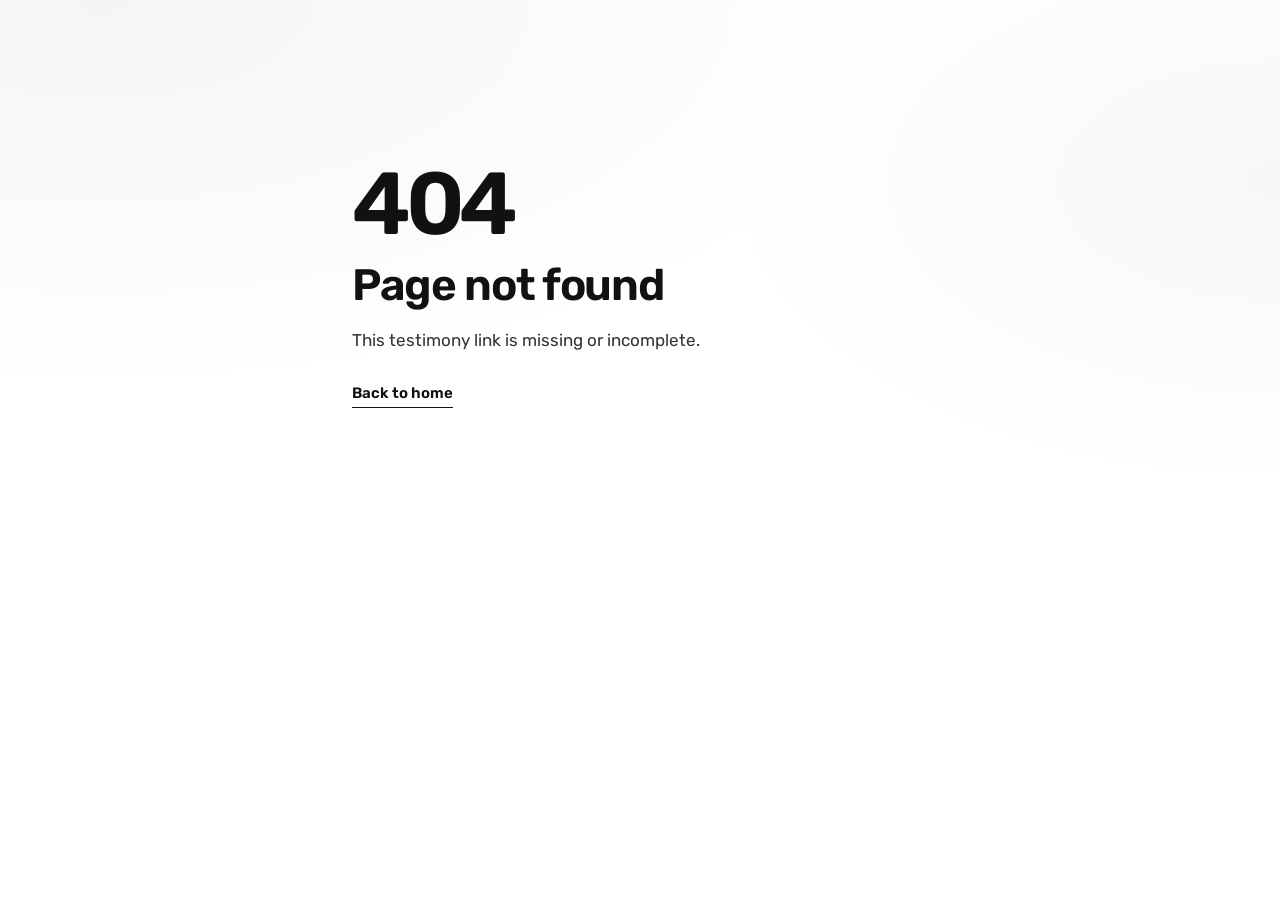
<file: testify/index.html>
<!DOCTYPE html>
<html lang="en">
<head>
  <meta charset="utf-8">
  <meta name="viewport" content="width=device-width, initial-scale=1.0">
  <meta
    name="description"
    content="Leave a testimonial for Yaswanth Kumar Rajavarapu (Minnu)."
  >
  <title>Leave a testimonial · Mr.Minnu</title>
  <link rel="icon" type="image/png" href="/assets/favicon.png">
  <link rel="apple-touch-icon" href="/assets/favicon.png">
  <script>
    (function () {
      try {
        var pref = localStorage.getItem('theme-pref') || 'system';
        var dark = window.matchMedia('(prefers-color-scheme: dark)').matches;
        var resolved =
          pref === 'light' ? 'light' : pref === 'dark' ? 'dark' : dark ? 'dark' : 'light';
        document.documentElement.setAttribute('data-theme', resolved);
        document.documentElement.setAttribute('data-theme-pref', pref);
      } catch (e) {
        document.documentElement.setAttribute('data-theme', 'light');
        document.documentElement.setAttribute('data-theme-pref', 'system');
      }
    })();
  </script>
  <link rel="preconnect" href="https://fonts.googleapis.com">
  <link rel="preconnect" href="https://fonts.gstatic.com" crossorigin>
  <link
    href="https://fonts.googleapis.com/css2?family=Rubik:ital,wght@0,400;0,500;0,600;0,700;1,500&display=swap"
    rel="stylesheet"
  >
  <link rel="stylesheet" href="/styles.css">
  <script defer src="/testify_main.dart.js"></script>
</head>
<body class="testify-body">
  <div id="app" class="app-shell" aria-live="polite"></div>
</body>
</html>
</file>
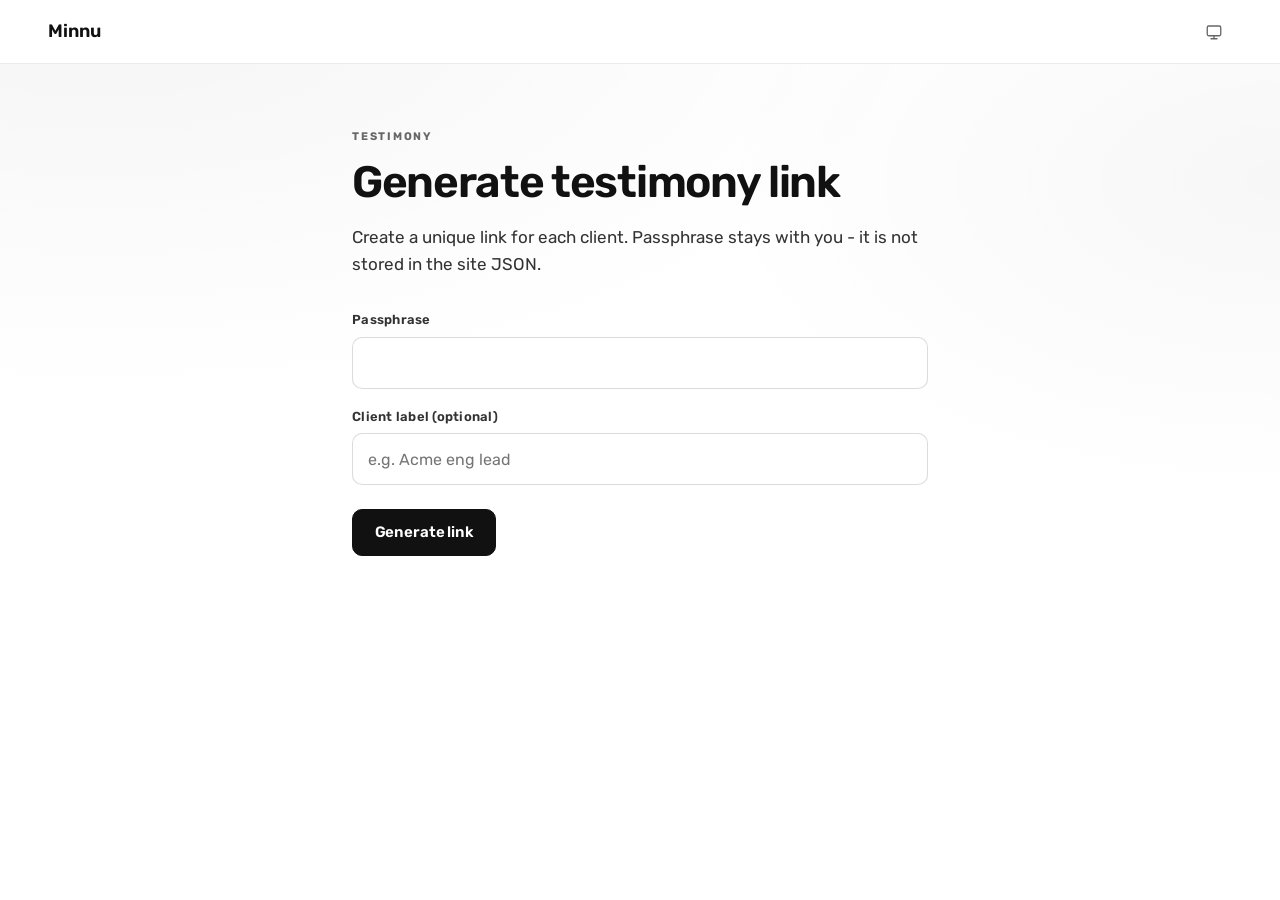
<file: testify/new/index.html>
<!DOCTYPE html>
<html lang="en">
<head>
  <meta charset="utf-8">
  <meta name="viewport" content="width=device-width, initial-scale=1.0">
  <meta name="robots" content="noindex,nofollow">
  <title>Generate testimony link · Mr.Minnu</title>
  <link rel="icon" type="image/png" href="/assets/favicon.png">
  <script>
    (function () {
      try {
        var pref = localStorage.getItem('theme-pref') || 'system';
        var dark = window.matchMedia('(prefers-color-scheme: dark)').matches;
        var resolved =
          pref === 'light' ? 'light' : pref === 'dark' ? 'dark' : dark ? 'dark' : 'light';
        document.documentElement.setAttribute('data-theme', resolved);
        document.documentElement.setAttribute('data-theme-pref', pref);
      } catch (e) {
        document.documentElement.setAttribute('data-theme', 'light');
        document.documentElement.setAttribute('data-theme-pref', 'system');
      }
    })();
  </script>
  <link rel="preconnect" href="https://fonts.googleapis.com">
  <link rel="preconnect" href="https://fonts.gstatic.com" crossorigin>
  <link
    href="https://fonts.googleapis.com/css2?family=Rubik:ital,wght@0,400;0,500;0,600;0,700;1,500&display=swap"
    rel="stylesheet"
  >
  <link rel="stylesheet" href="/styles.css">
  <script defer src="/testify_new_main.dart.js"></script>
</head>
<body class="testify-body">
  <div id="app" class="app-shell" aria-live="polite"></div>
</body>
</html>
</file>
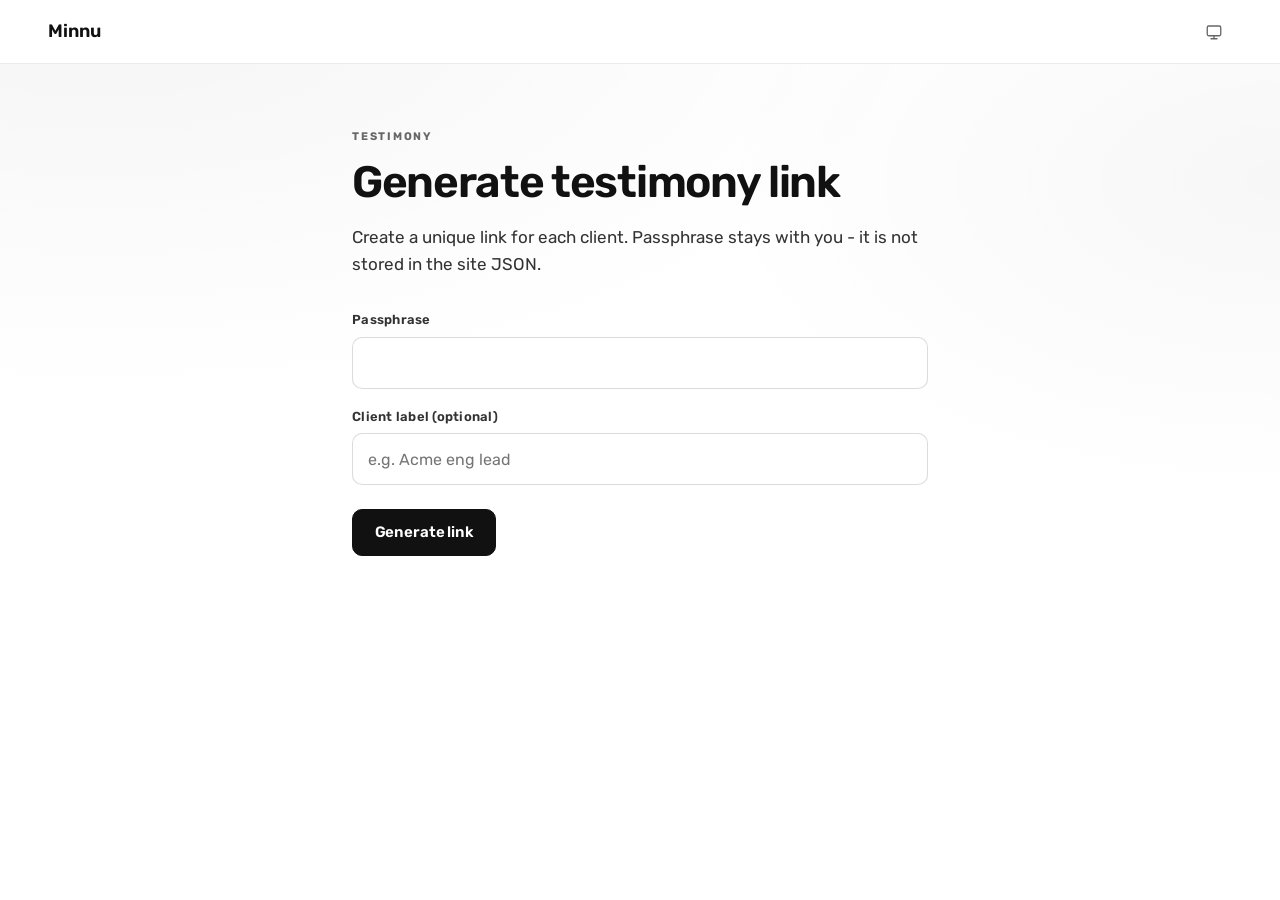
<file: invite.html>
<!DOCTYPE html>
<html lang="en">
<head>
  <meta charset="utf-8">
  <title>Redirecting…</title>
  <script>
    (function () {
      var target = '/testify/new' + location.search + location.hash;
      if (location.replace) location.replace(target);
      else location.href = target;
    })();
  </script>
  <meta http-equiv="refresh" content="0;url=/testify/new">
</head>
<body>
  <a href="/testify/new">Continue to testimony link generator</a>
</body>
</html>
</file>
<file: styles.css>
:root,
html[data-theme='light'] {
  color-scheme: light;
  --bg: #ffffff;
  --ink: #111111;
  --ink-soft: #333333;
  --muted: #666666;
  --line: rgba(0, 0, 0, 0.08);
  --line-strong: rgba(0, 0, 0, 0.14);
  --accent: #111111;
  --selection: rgba(0, 0, 0, 0.08);
  --elevated: #ffffff;
  --shadow-soft: 0 1px 0 rgba(0, 0, 0, 0.04);
  --shadow-menu: 0 12px 24px rgba(0, 0, 0, 0.06);
  --shadow-logo: 0 2px 8px rgba(0, 0, 0, 0.06), 0 1px 2px rgba(0, 0, 0, 0.035);
  --phone-screen: #ffffff;
  --splash-fallback-ink: #121110;
  --splash-fallback-muted: #7a756c;
  --dash: rgba(0, 0, 0, 0.16);
  --chip-bg: rgba(0, 0, 0, 0.04);
  --phone-w-max: 268px;
  --phone-max-h: calc(100svh - var(--header) - 5rem);
  --phone-w: min(
    var(--phone-w-max),
    30vw,
    calc(var(--phone-max-h) * 900 / 1840)
  );
  --header: 4rem;
  --font: 'Rubik', system-ui, sans-serif;
  --ease-out: cubic-bezier(0.22, 1, 0.36, 1);
}

html[data-theme='dark'] {
  color-scheme: dark;
  --bg: #0e0e0e;
  --ink: #f2f2f2;
  --ink-soft: #c8c8c8;
  --muted: #8a8a8a;
  --line: rgba(255, 255, 255, 0.1);
  --line-strong: rgba(255, 255, 255, 0.18);
  --accent: #f2f2f2;
  --selection: rgba(255, 255, 255, 0.14);
  --elevated: #161616;
  --shadow-soft: 0 1px 0 rgba(255, 255, 255, 0.04);
  --shadow-menu: 0 16px 32px rgba(0, 0, 0, 0.45);
  --shadow-logo: 0 2px 10px rgba(0, 0, 0, 0.35), 0 1px 2px rgba(0, 0, 0, 0.25);
  --phone-screen: #161616;
  --splash-fallback-ink: #f2f2f2;
  --splash-fallback-muted: #8a8a8a;
  --dash: rgba(255, 255, 255, 0.22);
  --chip-bg: rgba(255, 255, 255, 0.06);
}

*,
*::before,
*::after {
  box-sizing: border-box;
}

html {
  scroll-behavior: smooth;
  scroll-padding-top: var(--header);
}

body {
  margin: 0;
  font-family: var(--font);
  font-size: 1rem;
  line-height: 1.55;
  color: var(--ink);
  background: var(--bg);
  -webkit-font-smoothing: antialiased;
  transition:
    color 0.2s var(--ease-out),
    background-color 0.2s var(--ease-out);
}

::selection {
  background: var(--selection);
  color: var(--ink);
}

a {
  color: inherit;
}

.wrap {
  width: min(100% - 3rem, 74rem);
  margin-inline: auto;
}

/* --- Header --- */

.site-header {
  position: fixed;
  inset: 0 0 auto;
  z-index: 300;
  height: var(--header);
  background: var(--bg);
  border-bottom: 1px solid var(--line);
  box-shadow: var(--shadow-soft);
}

.header-inner {
  display: flex;
  align-items: center;
  justify-content: space-between;
  height: 100%;
  gap: 1rem;
}

.brand {
  font-family: var(--font);
  font-size: 1.125rem;
  font-weight: 600;
  text-decoration: none;
  color: var(--ink);
}

.site-nav {
  display: flex;
  align-items: center;
  gap: 2rem;
}

.theme-menu {
  position: relative;
  margin-left: 0.25rem;
}

.theme-trigger {
  display: inline-flex;
  align-items: center;
  justify-content: center;
  width: 2.25rem;
  height: 2.25rem;
  padding: 0;
  border: 1px solid transparent;
  border-radius: 999px;
  background: transparent;
  color: var(--muted);
  cursor: pointer;
  transition:
    color 0.2s var(--ease-out),
    background 0.2s var(--ease-out),
    border-color 0.2s var(--ease-out);
}

.theme-trigger:hover,
.theme-menu.is-open .theme-trigger {
  color: var(--ink);
  background: var(--chip-bg);
  border-color: var(--line);
}

.theme-trigger-icon,
.theme-option-icon {
  display: inline-flex;
  align-items: center;
  justify-content: center;
  line-height: 0;
}

.theme-trigger-icon svg,
.theme-option-icon svg {
  display: block;
}

.theme-menu-panel {
  position: absolute;
  top: calc(100% + 0.5rem);
  right: 0;
  z-index: 320;
  min-width: 9.5rem;
  padding: 0.35rem;
  border: 1px solid var(--line);
  border-radius: 12px;
  background: var(--elevated);
  box-shadow: var(--shadow-menu);
  opacity: 0;
  visibility: hidden;
  pointer-events: none;
  transform: translateY(-0.25rem);
  transition:
    opacity 0.18s var(--ease-out),
    transform 0.18s var(--ease-out),
    visibility 0.18s;
}

.theme-menu.is-open .theme-menu-panel {
  opacity: 1;
  visibility: visible;
  pointer-events: auto;
  transform: translateY(0);
}

.theme-option {
  display: flex;
  align-items: center;
  gap: 0.65rem;
  width: 100%;
  padding: 0.55rem 0.65rem;
  border: none;
  border-radius: 8px;
  background: transparent;
  color: var(--ink-soft);
  cursor: pointer;
  font-family: var(--font);
  font-size: 0.8125rem;
  font-weight: 500;
  text-align: left;
  transition:
    color 0.15s var(--ease-out),
    background 0.15s var(--ease-out);
}

.theme-option:hover {
  color: var(--ink);
  background: var(--chip-bg);
}

.theme-option.is-active {
  color: var(--ink);
  background: var(--chip-bg);
}

.theme-option-label {
  line-height: 1;
}

.nav-toggle {
  display: none;
  width: 2.5rem;
  height: 2.5rem;
  padding: 0;
  border: none;
  background: transparent;
  cursor: pointer;
  align-items: center;
  justify-content: center;
  flex-direction: column;
  gap: 5px;
}

.nav-toggle-bar {
  display: block;
  width: 1.25rem;
  height: 1.5px;
  background: var(--ink);
  transition:
    transform 0.25s var(--ease-out),
    opacity 0.2s var(--ease-out);
  transform-origin: center;
}

.nav-link {
  font-size: 0.8125rem;
  font-weight: 500;
  color: var(--muted);
  text-decoration: none;
  transition: color 0.25s var(--ease-out);
}

.nav-link:hover {
  color: var(--ink);
}

.nav-link.is-nav-hidden,
.nav-link[hidden] {
  display: none !important;
}

/* --- Full-screen sections --- */

.section-fullscreen {
  min-height: 100svh;
  min-height: 100dvh;
  box-sizing: border-box;
  display: flex;
  flex-direction: column;
  justify-content: center;
  padding-top: var(--header);
  padding-bottom: 3rem;
}

.section-fullscreen-inner {
  width: 100%;
}

/* --- Hero --- */

.hero {
  justify-content: flex-end;
  padding: calc(var(--header) + 2rem) 0 4rem;
  background: var(--bg);
  border-bottom: 1px solid var(--line);
}

.hero-inner {
  display: grid;
  grid-template-columns: 1fr auto;
  gap: 3rem 4rem;
  align-items: center;
}

.hero-display {
  max-width: 38rem;
}

.hero-eyebrow {
  display: flex;
  flex-wrap: wrap;
  align-items: center;
  gap: 0.75rem 1.25rem;
  margin: 0 0 1.5rem;
  font-size: 0.75rem;
  font-weight: 600;
  letter-spacing: 0.12em;
  text-transform: uppercase;
  color: var(--muted);
}

.hero-eyebrow-line {
  flex-shrink: 0;
  width: 2rem;
  height: 1px;
  background: var(--line-strong);
}

.hero-eyebrow-text {
  width: auto;
  height: auto;
  min-width: 0;
  background: none;
  line-height: 1.4;
}

.hero-headline {
  margin: 0;
  font-family: var(--font);
  font-size: clamp(2.75rem, 9vw, 5.5rem);
  font-weight: 600;
  line-height: 1.05;
  letter-spacing: -0.03em;
}

.hero-headline.rich-html em {
  font-style: normal;
  font-weight: 600;
  color: var(--ink-soft);
  font-size: clamp(1.35rem, 4.5vw, 2.75rem);
  letter-spacing: -0.02em;
  line-height: 1.15;
  display: block;
  margin-top: 0.2em;
}

.hero-sub {
  margin: 1.75rem 0 0;
  max-width: 28rem;
  font-size: 1.125rem;
  color: var(--ink-soft);
}

.hero-name {
  margin: 2.5rem 0 0;
  font-size: 0.9375rem;
  color: var(--muted);
}

.hero-name strong {
  color: var(--ink);
  font-weight: 600;
}

.hero-scroll {
  margin-top: 4rem;
  display: inline-flex;
  align-items: center;
  gap: 0.75rem;
  font-size: 0.8125rem;
  font-weight: 500;
  color: var(--muted);
  text-decoration: none;
}

.hero-scroll-line {
  width: 3rem;
  height: 1px;
  background: var(--ink);
  transform-origin: left;
  animation: scroll-pulse 2s var(--ease-out) infinite;
}

@keyframes scroll-pulse {
  0%,
  100% {
    transform: scaleX(0.35);
    opacity: 0.4;
  }
  50% {
    transform: scaleX(1);
    opacity: 1;
  }
}

.hero-visual {
  display: flex;
  justify-content: center;
  align-items: center;
}

.hero-portrait-wrap {
  margin: 0;
  width: auto;
  max-width: min(420px, 44vw);
  line-height: 0;
}

.hero-portrait {
  display: block;
  width: auto;
  max-width: 100%;
  height: auto;
  max-height: min(78svh, 640px);
  object-fit: contain;
  object-position: center bottom;
}

.hero-phone-slot {
  position: relative;
  padding-bottom: 2rem;
}

.hero-phone-slot .device-shell {
  transform: translateY(4%);
}

/* --- Work intro --- */

.work-intro {
  background: var(--bg);
  border-bottom: 1px solid var(--line);
}

.work-intro-inner h2 {
  margin: 0;
  font-family: var(--font);
  font-size: clamp(2rem, 5vw, 3rem);
  font-weight: 600;
  letter-spacing: -0.02em;
}

.work-intro-inner {
  max-width: 36rem;
}

.work-intro-lead {
  margin: 1rem 0 0;
  font-size: 1.0625rem;
  color: var(--muted);
  max-width: 32rem;
}

.work-intro .hero-scroll {
  margin-top: 2.5rem;
}

/* --- Work showcase --- */

.work-showcase {
  background: var(--bg);
}

.work-layout {
  display: grid;
  grid-template-columns: minmax(0, 1fr) minmax(0, var(--phone-w));
  gap: clamp(2rem, 6vw, 5rem);
  align-items: start;
}

.work-left-col {
  min-width: 0;
}

.experience-group {
  position: relative;
}

.employer-pane {
  position: sticky;
  top: var(--header);
  z-index: 2;
  padding: 1rem 0 1.25rem;
  margin-bottom: 0.5rem;
  background: var(--bg);
  border-bottom: 1px solid var(--line);
}

.employer-company {
  margin: 0 0 0.35rem;
  font-family: var(--font);
  font-size: 1.2rem;
  font-weight: 600;
  line-height: 1.25;
}

.employer-label {
  margin: 0 0 0.35rem;
  font-size: 0.6875rem;
  font-weight: 700;
  letter-spacing: 0.16em;
  text-transform: uppercase;
  color: var(--muted);
}

.employer-role {
  margin: 0 0 0.25rem;
  font-size: 1rem;
  font-weight: 500;
  color: var(--ink-soft);
}

.employer-meta {
  margin: 0;
  font-size: 0.875rem;
  color: var(--muted);
}

.work-panels {
  padding: 0;
}

.work-panel {
  min-height: 100svh;
  height: 100svh;
  box-sizing: border-box;
  display: flex;
  align-items: center;
  padding: 2rem 0;
}

.work-panel.is-active .panel-app {
  font-weight: 700;
}

.work-panel-inner {
  max-width: 34rem;
}

.panel-subtitle {
  margin: 0 0 0.75rem;
  font-size: 0.875rem;
  font-weight: 500;
  letter-spacing: 0.02em;
  color: var(--muted);
}

.panel-app {
  margin: 0 0 0.35rem;
  font-family: var(--font);
  font-size: clamp(1.75rem, 4vw, 2.75rem);
  font-weight: 600;
  line-height: 1.1;
  letter-spacing: -0.02em;
}

.panel-app-header {
  margin: 0 0 0.35rem;
}

.panel-app-logos {
  display: none;
}

.panel-app-logo {
  display: block;
  height: 2.25rem;
  width: auto;
  object-fit: contain;
  border-radius: 10px;
  box-shadow:
    0 2px 8px rgba(0, 0, 0, 0.06),
    0 1px 2px rgba(0, 0, 0, 0.035);
}

.panel-app-mark {
  display: grid;
  place-items: center;
  min-width: 2.25rem;
  height: 2.25rem;
  padding: 0 0.5rem;
  border-radius: 10px;
  font-size: 0.75rem;
  font-weight: 700;
  color: var(--ink-soft);
  background: rgba(0, 0, 0, 0.05);
  box-shadow:
    0 2px 8px rgba(0, 0, 0, 0.06),
    0 1px 2px rgba(0, 0, 0, 0.035);
}

.panel-role {
  display: none;
}

.panel-meta {
  margin: 0 0 1.25rem;
  font-size: 0.9375rem;
  color: var(--muted);
}

.panel-tags {
  display: flex;
  flex-wrap: wrap;
  gap: 0.5rem;
  margin-bottom: 1.5rem;
}

.panel-tag {
  padding: 0.35rem 0.75rem;
  font-size: 0.6875rem;
  font-weight: 600;
  letter-spacing: 0.06em;
  text-transform: uppercase;
  border: 1px solid var(--line-strong);
  border-radius: 999px;
  background: var(--bg);
}

.panel-copy {
  margin: 0;
  font-size: 1.0625rem;
  color: var(--ink-soft);
  line-height: 1.65;
}

.panel-highlights {
  margin: 1.25rem 0 0;
  padding: 0;
  list-style: none;
}

.panel-highlights li {
  position: relative;
  padding-left: 1.25rem;
  margin-bottom: 0.65rem;
  font-size: 0.9375rem;
  color: var(--ink-soft);
}

.panel-highlights li::before {
  content: '';
  position: absolute;
  left: 0;
  top: 0.65em;
  width: 5px;
  height: 5px;
  border-radius: 50%;
  background: var(--accent);
}

.work-sticky {
  position: sticky;
  top: calc(var(--header) + 0.75rem);
  z-index: 5;
  width: var(--phone-w);
  max-width: 100%;
  justify-self: end;
  height: var(--phone-max-h);
  max-height: var(--phone-max-h);
  display: flex;
  flex-direction: column;
  align-items: center;
  justify-content: center;
  padding: 0;
  background: var(--bg);
  isolation: isolate;
}

.work-sticky-inner {
  display: flex;
  flex-direction: column;
  align-items: center;
  width: 100%;
  max-height: 100%;
}

/* --- Sticky icon stage (no phone bezel) --- */

.device-shell {
  position: relative;
  width: 100%;
  max-width: var(--phone-w);
  max-height: min(var(--phone-max-h), 100%);
  flex-shrink: 1;
  min-height: 0;
}

.device-mockup {
  position: relative;
  width: 100%;
  aspect-ratio: 1;
  max-height: min(var(--phone-max-h), 100%);
  line-height: 0;
  isolation: isolate;
}

.device-viewport {
  position: absolute;
  inset: 0;
  overflow: hidden;
  background: transparent;
  line-height: 1.35;
  font-family: var(--font);
}

.splash-stack {
  position: absolute;
  inset: 0;
}

.splash-slide {
  position: absolute;
  inset: 0;
  opacity: 0;
  transform: scale(1.05);
  filter: blur(8px);
  transition:
    opacity 0.7s var(--ease-out),
    transform 0.85s var(--ease-out),
    filter 0.7s var(--ease-out);
  background: transparent;
}

.splash-slide--launch {
  background: transparent;
}

.splash-inner--launch {
  position: absolute;
  inset: 0;
  display: flex;
  flex-direction: column;
  align-items: center;
  justify-content: center;
  gap: 0.4rem;
  padding: 8%;
  box-sizing: border-box;
  text-align: center;
  line-height: 1.3;
  background: transparent;
}

.splash-copy {
  display: flex;
  flex-direction: column;
  align-items: center;
  gap: 0.35rem;
  max-width: 100%;
}

.splash-logo {
  width: 5.25rem;
  height: 5.25rem;
  border-radius: 22%;
  display: grid;
  place-items: center;
  font-size: 1.5rem;
  font-weight: 700;
  letter-spacing: -0.04em;
  color: var(--splash-accent);
  background: rgba(255, 255, 255, 0.14);
  backdrop-filter: blur(12px);
  box-shadow:
    0 6px 18px rgba(0, 0, 0, 0.08),
    0 0 0 1px rgba(255, 255, 255, 0.12) inset;
  margin-bottom: 1.25rem;
}

.splash-logo img {
  width: 100%;
  height: 100%;
  object-fit: cover;
  border-radius: inherit;
}

.splash-logo--launch {
  width: auto;
  height: auto;
  max-width: 72%;
  padding: 0;
  margin-bottom: 0;
  background: none;
  backdrop-filter: none;
  box-shadow: none;
  border-radius: 0;
}

.splash-logo--launch img {
  display: block;
  width: 100%;
  height: auto;
  max-height: 168px;
  object-fit: contain;
  border-radius: 22%;
}

.splash-logos-wrap {
  display: grid;
  grid-template-columns: repeat(3, minmax(0, 1fr));
  align-items: center;
  justify-items: center;
  gap: 0.85rem 0.75rem;
  width: 100%;
  max-width: 100%;
  padding: 0.15rem 0;
}

.splash-logos-wrap img {
  display: block;
  width: auto;
  height: clamp(1.85rem, 4.8vw, 2.65rem);
  max-width: 100%;
  object-fit: contain;
  border-radius: 10px;
  opacity: 0;
  transform: translateY(8px) scale(0.92);
}

.splash-slide.is-active .splash-logos-wrap img {
  animation: splash-logo-in 0.32s var(--ease-out) forwards;
  animation-delay: calc(var(--logo-stagger, 0) * 0.07s);
}

@keyframes splash-logo-in {
  from {
    opacity: 0;
    transform: translateY(8px) scale(0.92);
  }
  to {
    opacity: 1;
    transform: translateY(0) scale(1);
  }
}

@media (prefers-reduced-motion: reduce) {
  .splash-logos-wrap img,
  .splash-slide.is-active .splash-logos-wrap img {
    opacity: 1;
    transform: none;
    animation: none;
  }
}

.splash-slide--launch .splash-title {
  margin: 0;
  font-size: 0.95rem;
  font-weight: 600;
  line-height: 1.25;
  color: var(--splash-fallback-ink);
}

.splash-slide--launch .splash-tag {
  margin: 0;
  line-height: 1.3;
  color: var(--splash-fallback-muted);
}

.splash-slide.is-active {
  opacity: 1;
  transform: scale(1);
  filter: blur(0);
  z-index: 2;
}

.splash-noise {
  position: absolute;
  inset: 0;
  opacity: 0.04;
  background-image: url("data:image/svg+xml,%3Csvg viewBox='0 0 256 256' xmlns='http://www.w3.org/2000/svg'%3E%3Cfilter id='n'%3E%3CfeTurbulence type='fractalNoise' baseFrequency='0.8' numOctaves='4' stitchTiles='stitch'/%3E%3C/filter%3E%3Crect width='100%25' height='100%25' filter='url(%23n)'/%3E%3C/svg%3E");
  pointer-events: none;
}

.splash-inner {
  position: absolute;
  inset: 0;
  display: flex;
  flex-direction: column;
  align-items: center;
  justify-content: center;
  padding: 3rem 1.5rem;
  text-align: center;
}

.splash-title {
  margin: 0;
  font-size: 1.5rem;
  font-weight: 700;
  letter-spacing: -0.03em;
  color: #fff;
}

.splash-tag {
  margin: 0;
  font-size: 0.5625rem;
  font-weight: 600;
  letter-spacing: 0.12em;
  text-transform: uppercase;
  color: #7a756c;
}

/* --- Footer bands --- */

/* --- Stack & contact (full screen) --- */

.stack-section {
  background: var(--bg);
  border-top: 1px solid var(--line);
}

.stack-section-inner {
  max-width: 40rem;
}

.stack-kicker {
  margin: 0 0 0.75rem;
  font-size: 0.6875rem;
  font-weight: 700;
  letter-spacing: 0.16em;
  text-transform: uppercase;
  color: var(--muted);
}

.stack-section h2 {
  margin: 0;
  font-family: var(--font);
  font-size: clamp(1.75rem, 4vw, 2.5rem);
  font-weight: 600;
  letter-spacing: -0.02em;
}

.stack-lead {
  margin: 1rem 0 0;
  max-width: 32rem;
  font-size: 1.0625rem;
  line-height: 1.6;
  color: var(--ink-soft);
}

.stack-chips {
  display: flex;
  flex-wrap: wrap;
  gap: 0.5rem;
  margin-top: 2rem;
}

.stack-chip {
  padding: 0.5rem 0.9rem;
  font-size: 0.8125rem;
  font-weight: 500;
  letter-spacing: 0.02em;
  border: 1px solid var(--line-strong);
  border-radius: 999px;
  color: var(--ink);
  background: var(--bg);
}

.stack-community {
  margin-top: 2.5rem;
  padding: 1.35rem 1.5rem;
  border: 1px solid var(--line);
  border-radius: 12px;
  max-width: 32rem;
}

.stack-community-label {
  margin: 0 0 0.35rem;
  font-size: 0.6875rem;
  font-weight: 700;
  letter-spacing: 0.14em;
  text-transform: uppercase;
  color: var(--muted);
}

.stack-community-title {
  margin: 0 0 0.5rem;
  font-size: 1.125rem;
  font-weight: 600;
  color: var(--ink);
}

.stack-community-body {
  margin: 0;
  font-size: 0.9375rem;
  line-height: 1.55;
  color: var(--muted);
}

.testimonials-section {
  background: var(--bg);
  border-top: 1px solid var(--line);
  overflow: hidden;
}

.testimonials-intro {
  max-width: 42rem;
  margin-bottom: 2.5rem;
}

.testimonials-kicker {
  margin: 0 0 0.75rem;
  font-size: 0.6875rem;
  font-weight: 700;
  letter-spacing: 0.16em;
  text-transform: uppercase;
  color: var(--muted);
}

.testimonials-section h2 {
  margin: 0;
  font-family: var(--font);
  font-size: clamp(1.75rem, 4vw, 2.5rem);
  font-weight: 600;
  letter-spacing: -0.02em;
}

.testimonials-lead {
  margin: 1rem 0 0;
  max-width: 32rem;
  font-size: 1.0625rem;
  line-height: 1.6;
  color: var(--ink-soft);
}

.testimonials-marquee {
  --marquee-duration: 24s;
  width: 100vw;
  margin-left: calc(50% - 50vw);
  overflow: hidden;
  mask-image: linear-gradient(
    90deg,
    transparent,
    #000 6%,
    #000 94%,
    transparent
  );
  -webkit-mask-image: linear-gradient(
    90deg,
    transparent,
    #000 6%,
    #000 94%,
    transparent
  );
}

.testimonials-track {
  display: flex;
  width: max-content;
  gap: 1.25rem;
  padding: 0.25rem 1.25rem 0.5rem;
  will-change: transform;
}

.testimonials-marquee.is-scrolling .testimonials-track {
  animation: testimonials-marquee var(--marquee-duration) linear infinite;
}

.testimonials-marquee.is-scrolling:hover .testimonials-track {
  animation-play-state: paused;
}

.testimonials-marquee.is-static {
  width: auto;
  margin-left: 0;
  overflow: visible;
  mask-image: none;
  -webkit-mask-image: none;
  padding-inline: 1.5rem;
}

.testimonials-marquee.is-static .testimonials-track {
  animation: none;
  flex-wrap: wrap;
  width: 100%;
  max-width: 74rem;
  margin-inline: auto;
  justify-content: center;
  will-change: auto;
}

@keyframes testimonials-marquee {
  from {
    transform: translateX(0);
  }
  to {
    transform: translateX(-50%);
  }
}

.testimonial-card {
  display: flex;
  flex-direction: column;
  justify-content: space-between;
  gap: 1.25rem;
  flex: 0 0 min(22rem, 78vw);
  width: min(22rem, 78vw);
  box-sizing: border-box;
  padding: 1.35rem 1.4rem 1.4rem;
  border: 1px solid var(--line);
  border-radius: 16px;
  background: var(--elevated);
  box-shadow: var(--shadow-logo);
}

.testimonial-quote {
  margin: 0;
  font-size: 1rem;
  font-weight: 500;
  line-height: 1.55;
  letter-spacing: -0.01em;
  color: var(--ink);
}

.testimonial-quote::before {
  content: '“';
}

.testimonial-quote::after {
  content: '”';
}

.testimonial-meta {
  margin-top: auto;
  padding-top: 1rem;
  border-top: 1px solid var(--line);
}

.testimonial-name {
  margin: 0;
  font-size: 0.9375rem;
  font-weight: 600;
  color: var(--ink);
}

.testimonial-role {
  margin: 0.25rem 0 0;
  font-size: 0.8125rem;
  color: var(--muted);
}

@media (prefers-reduced-motion: reduce) {
  .testimonials-marquee.is-scrolling .testimonials-track,
  .testimonials-track {
    animation: none;
    flex-wrap: wrap;
    width: 100%;
    max-width: 74rem;
    margin-inline: auto;
    justify-content: flex-start;
  }

  .testimonials-marquee {
    width: auto;
    margin-left: 0;
    mask-image: none;
    -webkit-mask-image: none;
    padding-inline: 1.5rem;
  }

  .testimonial-card[aria-hidden='true'] {
    display: none;
  }
}

.testify-body,
.testify-page {
  min-height: 100svh;
}

.testify-page {
  display: flex;
  flex-direction: column;
  background:
    radial-gradient(
      120% 80% at 8% 0%,
      rgba(0, 0, 0, 0.04),
      transparent 55%
    ),
    radial-gradient(
      90% 70% at 100% 20%,
      rgba(0, 0, 0, 0.03),
      transparent 50%
    ),
    var(--bg);
}

html[data-theme='dark'] .testify-page {
  background:
    radial-gradient(
      120% 80% at 8% 0%,
      rgba(255, 255, 255, 0.045),
      transparent 55%
    ),
    radial-gradient(
      90% 70% at 100% 20%,
      rgba(255, 255, 255, 0.03),
      transparent 50%
    ),
    var(--bg);
}

.testify-page-header {
  position: sticky;
  top: 0;
  z-index: 10;
  height: var(--header);
  border-bottom: 1px solid var(--line);
  background: color-mix(in srgb, var(--bg) 92%, transparent);
  backdrop-filter: blur(10px);
}

.testify-page-header-inner {
  display: flex;
  align-items: center;
  justify-content: space-between;
  height: 100%;
  gap: 1rem;
}

.testify-page-header .theme-menu {
  flex: 0 0 auto;
  width: auto;
  margin: 0;
  padding: 0;
  border: none;
}

.testify-page-header .theme-menu-panel {
  position: absolute;
}

.testify-page-main {
  flex: 1;
  padding: clamp(2rem, 6vw, 4rem) 0 3rem;
}

.testify-page-panel {
  max-width: 36rem;
}

.testify-404-panel {
  padding-top: clamp(3rem, 12vh, 6rem);
}

.testify-404-code {
  margin: 0 0 0.75rem;
  font-family: var(--font);
  font-size: clamp(3.5rem, 12vw, 5.5rem);
  font-weight: 600;
  letter-spacing: -0.06em;
  line-height: 1;
  color: var(--ink);
}

.testify-page-panel h1 {
  margin: 0;
  font-family: var(--font);
  font-size: clamp(1.85rem, 5vw, 2.75rem);
  font-weight: 600;
  letter-spacing: -0.03em;
  line-height: 1.15;
}

.testify-kicker {
  margin: 0 0 0.75rem;
  font-size: 0.6875rem;
  font-weight: 700;
  letter-spacing: 0.16em;
  text-transform: uppercase;
  color: var(--muted);
}

.testify-lead {
  margin: 1rem 0 0;
  font-size: 1.0625rem;
  line-height: 1.6;
  color: var(--ink-soft);
}

.testify-share-box {
  margin-top: 1.75rem;
  padding: 1rem 1.1rem;
  border: 1px solid var(--line);
  border-radius: 12px;
  background: var(--elevated);
}

.testify-share-label {
  margin: 0 0 0.5rem;
  font-size: 0.75rem;
  font-weight: 600;
  letter-spacing: 0.04em;
  text-transform: uppercase;
  color: var(--muted);
}

.testify-share-url {
  display: block;
  margin: 0 0 0.85rem;
  padding: 0.65rem 0.75rem;
  border-radius: 8px;
  background: var(--chip-bg);
  color: var(--ink);
  font-size: 0.8125rem;
  line-height: 1.4;
  word-break: break-all;
  font-family: ui-monospace, SFMono-Regular, Menlo, Consolas, monospace;
}

.testify-share {
  display: flex;
  flex-wrap: wrap;
  align-items: center;
  gap: 0.75rem 1rem;
}

.testify-share-btn {
  appearance: none;
  margin: 0;
  padding: 0;
  border: none;
  background: none;
  font-family: var(--font);
  font-size: 0.875rem;
  font-weight: 600;
  color: var(--muted);
  cursor: pointer;
  border-bottom: 1px solid var(--line-strong);
  padding-bottom: 0.1rem;
  transition: color 0.2s var(--ease-out);
}

.testify-share-btn:hover {
  color: var(--ink);
}

.testify-share-status {
  font-size: 0.8125rem;
  color: var(--muted);
}

.testify-form {
  display: grid;
  gap: 1.1rem;
  margin-top: 2rem;
}

.testify-field {
  display: grid;
  gap: 0.4rem;
}

.testify-label {
  font-size: 0.8125rem;
  font-weight: 600;
  letter-spacing: 0.02em;
  color: var(--ink-soft);
}

.testify-required {
  color: var(--muted);
  font-weight: 500;
}

.testify-hint {
  font-size: 0.75rem;
  color: var(--muted);
}

.testify-input {
  width: 100%;
  margin: 0;
  padding: 0.85rem 0.95rem;
  border: 1px solid var(--line-strong);
  border-radius: 10px;
  background: var(--elevated);
  color: var(--ink);
  font-family: var(--font);
  font-size: 1rem;
  line-height: 1.45;
  outline: none;
  transition:
    border-color 0.2s var(--ease-out),
    box-shadow 0.2s var(--ease-out);
}

.testify-input:focus {
  border-color: var(--ink);
  box-shadow: 0 0 0 3px var(--selection);
}

.testify-textarea {
  resize: vertical;
  min-height: 8rem;
}

.testify-honeypot {
  position: absolute;
  left: -10000px;
  width: 1px;
  height: 1px;
  overflow: hidden;
}

.testify-form-footer {
  display: grid;
  gap: 0.75rem;
  margin-top: 0.35rem;
}

.testify-submit {
  appearance: none;
  justify-self: start;
  margin: 0;
  padding: 0.85rem 1.35rem;
  border: 1px solid var(--ink);
  border-radius: 10px;
  background: var(--ink);
  color: var(--bg);
  font-family: var(--font);
  font-size: 0.9375rem;
  font-weight: 600;
  letter-spacing: -0.01em;
  cursor: pointer;
  transition:
    opacity 0.2s var(--ease-out),
    transform 0.2s var(--ease-out);
}

.testify-submit:hover:not(:disabled) {
  opacity: 0.88;
  transform: translateY(-1px);
}

.testify-submit:disabled {
  opacity: 0.55;
  cursor: wait;
}

.testify-status {
  margin: 0;
  min-height: 1.25rem;
  font-size: 0.875rem;
  color: var(--muted);
}

.testify-status.is-success {
  color: var(--ink-soft);
}

.testify-status.is-error {
  color: #b42318;
}

html[data-theme='dark'] .testify-status.is-error {
  color: #f97066;
}

.testify-success {
  animation: testify-success-in 0.45s var(--ease-out) both;
}

.testify-success-mark {
  display: grid;
  place-items: center;
  width: 3.25rem;
  height: 3.25rem;
  margin-bottom: 1.25rem;
  border-radius: 50%;
  border: 1.5px solid var(--ink);
  color: var(--ink);
  font-size: 1.35rem;
  font-weight: 600;
  line-height: 1;
}

.testify-success .testify-kicker {
  margin-bottom: 0.65rem;
}

.testify-success h1 {
  margin: 0;
  font-family: var(--font);
  font-size: clamp(1.85rem, 5vw, 2.75rem);
  font-weight: 600;
  letter-spacing: -0.03em;
  line-height: 1.15;
}

.testify-success-link {
  display: inline-flex;
  margin-top: 1.75rem;
  font-family: var(--font);
  font-size: 0.9375rem;
  font-weight: 600;
  color: var(--ink);
  text-decoration: none;
  border-bottom: 1.5px solid var(--ink);
  padding-bottom: 0.1rem;
  transition: opacity 0.2s var(--ease-out);
}

.testify-success-link:hover {
  opacity: 0.7;
}

@keyframes testify-success-in {
  from {
    opacity: 0;
    transform: translateY(10px);
  }
  to {
    opacity: 1;
    transform: translateY(0);
  }
}

@media (prefers-reduced-motion: reduce) {
  .testify-success {
    animation: none;
  }
}

.contact-section {
  background: var(--bg);
  border-top: 1px solid var(--line);
}

.contact-section h2 {
  margin: 0;
  font-family: var(--font);
  font-size: clamp(1.75rem, 4vw, 2.5rem);
  font-weight: 600;
  letter-spacing: -0.02em;
}

.contact-inner {
  max-width: 40rem;
}

.strip-lead {
  margin: 0.75rem 0 0;
  color: var(--muted);
  max-width: 28rem;
  font-size: 1.0625rem;
}

.rich-html a {
  color: inherit;
  text-decoration: underline;
  text-decoration-color: var(--line-strong);
  text-underline-offset: 0.18em;
}

.rich-html a:hover {
  color: var(--ink);
  text-decoration-color: var(--ink);
}

.rich-html strong {
  font-weight: 600;
  color: var(--ink);
}

.rich-html em {
  font-style: italic;
}

.inline-brand-logo {
  display: none;
}

.client-inline {
  white-space: nowrap;
}

.client-inline + .client-inline::before {
  content: none;
}

.rich-html p {
  margin: 0;
}

.rich-html p + p {
  margin-top: 0.75em;
}

.panel-highlights.rich-html,
.panel-highlights .rich-html {
  display: list-item;
}

.contact-cta {
  display: inline-flex;
  margin-top: 1.5rem;
  font-family: var(--font);
  font-size: clamp(1.5rem, 4vw, 2.25rem);
  font-weight: 600;
  text-decoration: none;
  color: var(--ink);
  border-bottom: 2px solid var(--ink);
}

.contact-links {
  display: flex;
  flex-wrap: wrap;
  align-items: center;
  gap: 1.25rem 1.5rem;
  margin-top: 2rem;
}

.contact-link {
  display: inline-flex;
  align-items: center;
  justify-content: center;
  padding: 0.25rem;
  border: none;
  background: none;
  text-decoration: none;
  color: var(--muted);
  transition: color 0.2s var(--ease-out);
  box-shadow: none;
}

.contact-link:hover {
  color: var(--ink);
  box-shadow: none;
}

.contact-link-icon {
  display: inline-flex;
  align-items: center;
  justify-content: center;
  width: 1.5rem;
  height: 1.5rem;
  color: inherit;
}

.contact-link-icon svg,
.contact-link-svg {
  display: block;
  width: 1.5rem;
  height: 1.5rem;
  stroke: currentColor;
}

.site-footer {
  padding: 2rem 0 2.5rem;
  border-top: 1px solid var(--line);
  background: var(--bg);
}

.footer-text {
  margin: 0;
  text-align: center;
  font-size: 0.8125rem;
  color: var(--muted);
}

@media (max-width: 960px) {
  :root {
    --phone-w: min(
      var(--phone-w-max),
      78vw,
      calc(var(--phone-max-h) * 900 / 1840)
    );
  }

  .section-fullscreen {
    min-height: 0;
    justify-content: flex-start;
    padding-top: calc(var(--header) + 1.75rem);
    padding-bottom: 2.5rem;
  }

  .hero.section-fullscreen {
    min-height: 0;
    padding: calc(var(--header) + 1.25rem) 0 2.5rem;
  }

  .nav-toggle {
    display: inline-flex;
    z-index: 2;
    order: 2;
  }

  .site-header.is-nav-open .nav-toggle-bar:nth-child(1) {
    transform: translateY(6.5px) rotate(45deg);
  }

  .site-header.is-nav-open .nav-toggle-bar:nth-child(2) {
    opacity: 0;
  }

  .site-header.is-nav-open .nav-toggle-bar:nth-child(3) {
    transform: translateY(-6.5px) rotate(-45deg);
  }

  .site-nav {
    position: absolute;
    top: 100%;
    left: 0;
    right: 0;
    display: flex;
    flex-direction: column;
    gap: 0;
    padding: 0.35rem 1.5rem 1rem;
    background: var(--bg);
    border-bottom: 1px solid var(--line);
    box-shadow: var(--shadow-menu);
    opacity: 0;
    visibility: hidden;
    pointer-events: none;
    transform: translateY(-0.35rem);
    transition:
      opacity 0.2s var(--ease-out),
      transform 0.2s var(--ease-out),
      visibility 0.2s;
  }

  .site-header.is-nav-open .site-nav {
    opacity: 1;
    visibility: visible;
    pointer-events: auto;
    transform: translateY(0);
  }

  .site-nav .nav-link {
    display: block;
    padding: 0.9rem 0;
    font-size: 1rem;
    font-weight: 500;
    color: var(--ink-soft);
    border-top: 1px solid var(--line);
  }

  .site-nav .nav-link:hover {
    color: var(--ink);
  }

  /* Mobile drawer theme styles — only inside site nav, not testify header */
  .site-nav .theme-menu {
    width: 100%;
    margin: 0.35rem 0 0;
    padding-top: 0.65rem;
    border-top: 1px solid var(--line);
  }

  .site-nav .theme-trigger {
    width: 100%;
    height: 2.75rem;
    justify-content: flex-start;
    gap: 0.65rem;
    padding: 0 0.15rem;
    border-radius: 8px;
  }

  .site-nav .theme-trigger::after {
    content: 'Theme';
    font-size: 1rem;
    font-weight: 500;
    color: var(--ink-soft);
  }

  .site-nav .theme-menu-panel {
    position: static;
    right: auto;
    min-width: 0;
    margin-top: 0.25rem;
    padding: 0;
    border: none;
    border-radius: 0;
    background: transparent;
    box-shadow: none;
  }

  .site-nav .theme-menu.is-open .theme-menu-panel {
    /* Keep options in-flow in the hamburger drawer */
    opacity: 1;
    visibility: visible;
    pointer-events: auto;
    transform: none;
  }

  .header-inner {
    position: relative;
  }

  .hero-inner {
    grid-template-columns: 1fr;
  }

  .hero-visual {
    order: -1;
    width: 100%;
  }

  .hero-portrait-wrap {
    max-width: min(320px, 88vw);
    margin-inline: auto;
  }

  .hero-phone-slot {
    order: -1;
    display: flex;
    justify-content: center;
    padding-bottom: 0;
  }

  .hero-phone-slot .device-shell {
    transform: none;
    width: 100%;
    max-width: var(--phone-w);
  }

  .work-layout {
    display: flex;
    flex-direction: column;
    gap: 0;
  }

  .work-sticky {
    display: none;
  }

  .work-left-col {
    order: 0;
    width: 100%;
  }

  .panel-app-header {
    display: flex;
    flex-wrap: wrap;
    align-items: center;
    gap: 0.55rem 0.65rem;
    margin-bottom: 0.5rem;
  }

  .panel-app-logos {
    display: inline-flex;
    flex-wrap: wrap;
    align-items: center;
    gap: 0.4rem 0.5rem;
    flex: 0 1 auto;
    max-width: 100%;
  }

  .panel-app-header .panel-app {
    margin: 0;
    flex: 0 1 auto;
    min-width: 0;
    font-size: clamp(1.5rem, 7vw, 2.25rem);
  }

  .panel-app-logos--multi .panel-app-logo {
    height: 1.65rem;
  }

  .panel-app-logo {
    height: 2.35rem;
  }

  .panel-app-mark {
    height: 2.35rem;
    min-width: 2.35rem;
  }

  .inline-brand-logo {
    display: inline-block;
    height: 1.125em;
    width: auto;
    vertical-align: -0.15em;
    margin-right: 0.25em;
    border-radius: 4px;
    box-shadow:
      0 1px 4px rgba(0, 0, 0, 0.06),
      0 1px 2px rgba(0, 0, 0, 0.035);
  }

  .work-panel {
    min-height: 0;
    height: auto;
    padding: 2.25rem 0;
  }

}

@media (max-width: 520px) {
  .wrap {
    width: min(100% - 1.75rem, 74rem);
  }

  .site-nav {
    padding-inline: 0.875rem;
  }
}

@media (prefers-reduced-motion: reduce) {
  html {
    scroll-behavior: auto;
  }

  .hero-scroll-line {
    animation: none;
  }

  .splash-slide,
  .work-panel,
  .work-sticky-inner {
    transition: none;
  }
}
</file>
